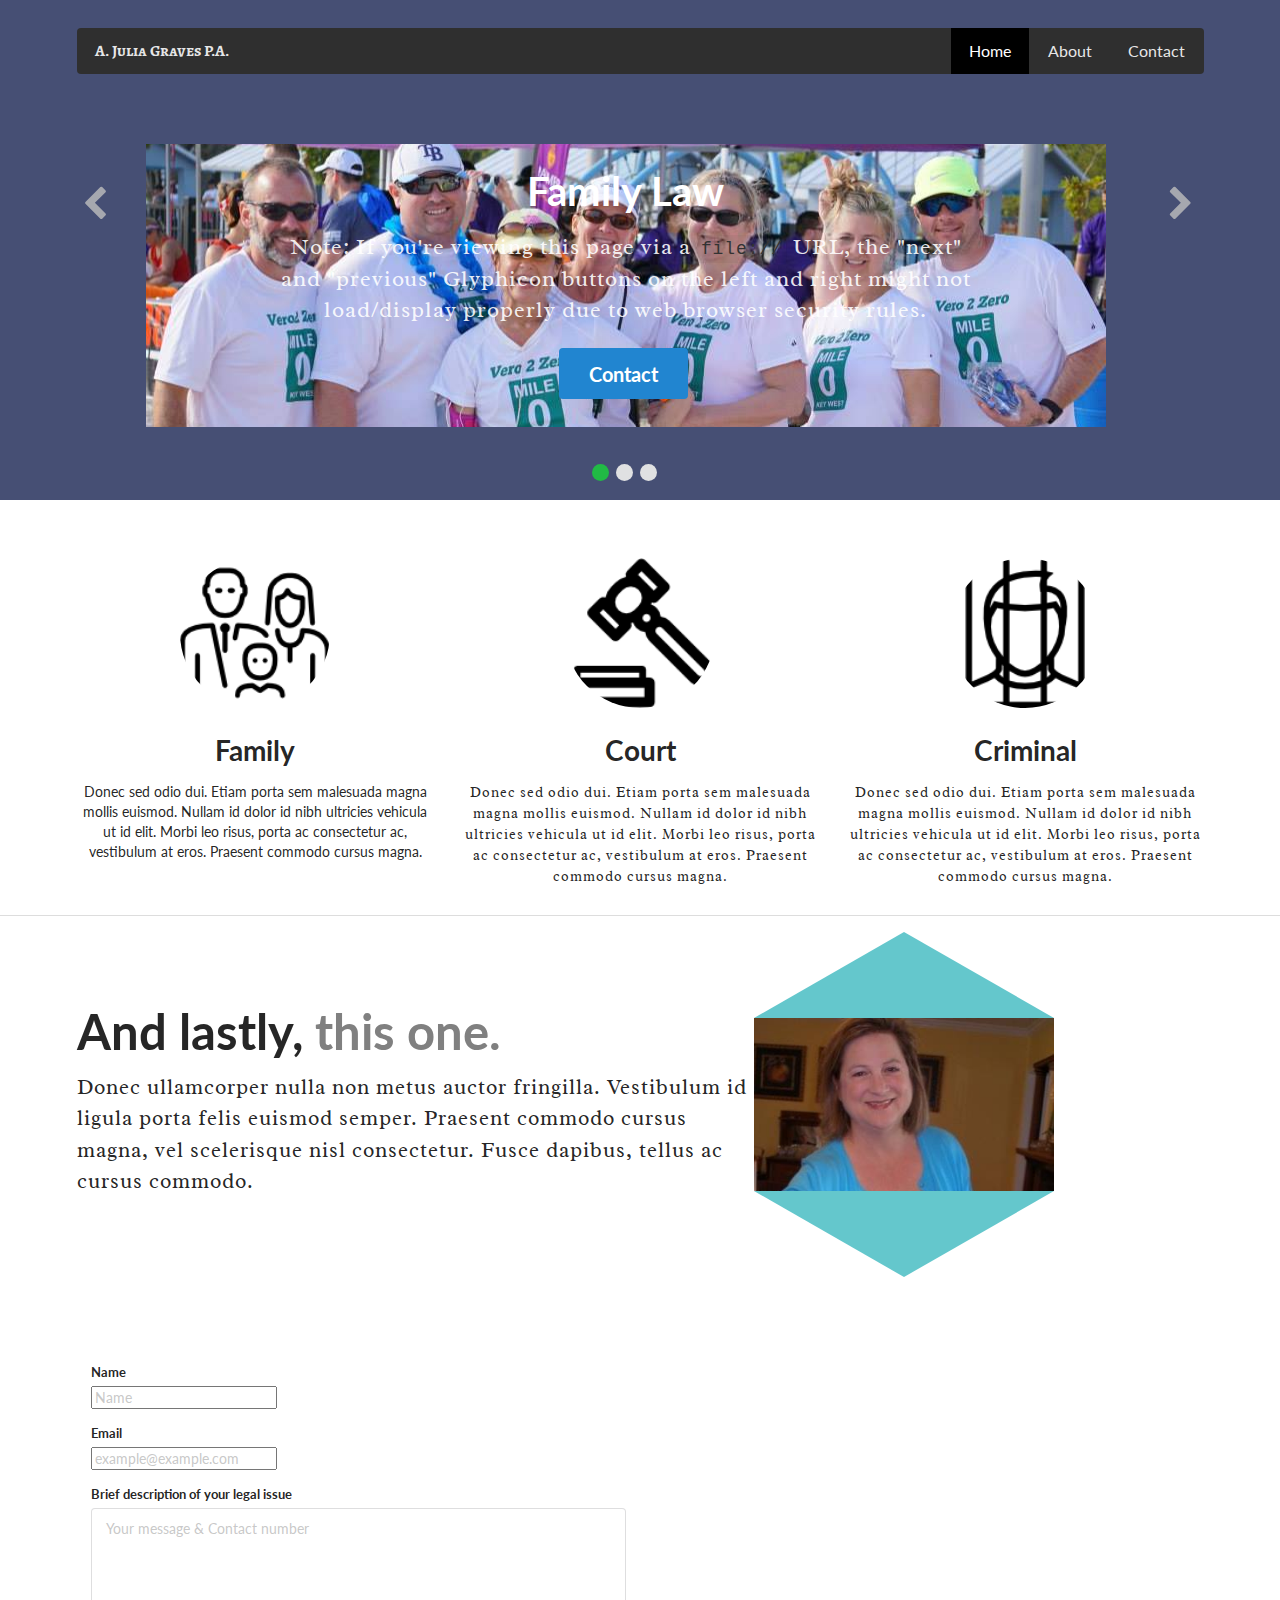
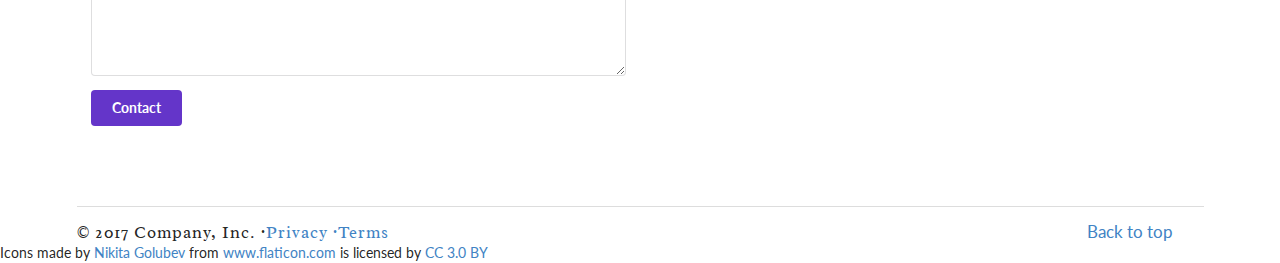
<file: semantic-ui-forest.com/index.html>
<!DOCTYPE html>
<html>

<head>
  <link href="https://fonts.googleapis.com/css?family=Alegreya+SC|Radley" rel="stylesheet">
  <link rel="stylesheet" href="style.css">
  <meta charset="utf-8" />
  <meta content="IE=edge,chrome=1" http-equiv="X-UA-Compatible" />
  <meta content="width=device-width, initial-scale=1, maximum-scale=2, user-scalable=no" name="viewport" />
  <meta content="Semantic-UI-Forest, collection of design, themes and templates for Semantic-UI." name="description" />
  <meta content="Semantic-UI, Theme, Design, Template" name="keywords" />
  <meta content="PPType" name="author" />
  <meta content="#ffffff" name="theme-color" />
  <title>Law Office of A. Julia Graves, P.A.</title>
  <link href="./static/dist/semantic-ui/semantic.min.css" rel="stylesheet" type="text/css" />
  <link href="./static/stylesheets/default.css" rel="stylesheet" type="text/css" />
  <link href="./static/stylesheets/pandoc-code-highlight.css" rel="stylesheet" type="text/css" />
  <script src="./static/dist/jquery/jquery.min.js"></script>
</head>

<body>
  <div class="container">
    <div class="ui inverted vertical center aligned segment" id="whole">
      <div class="ui container">
        <div class="ui black inverted borderless huge fluid menu">
          <a class="header item">A. Julia Graves P.A.</a>
          <div class="right menu"><a class="active item">Home</a><a href="#about" class="item">About</a>
          </div><a href="#form" class="item">Contact</a>
        </div>
      </div>
      <div class="ui grid">
        <div class="three column row" id="slide">
          <div class="active column" data-tab="1">
            <div id="firstSlidePic" class="ui inverted vertical center aligned segment">
              <div class="ui active text container">
                <h1 class="ui inverted header">
                  Family Law
                </h1>
                <p>Note: If you're viewing this page via a <code>file://</code> URL, the "next" and "previous" Glyphicon buttons
                  on the left and right might not load/display properly due to web browser security rules.
                </p>
                <a class="ui huge primary button" href="#form">Contact</a>
              </div>
            </div>
          </div>
          <div class="column" data-tab="2">
            <div id="secondSlidePic" class="ui inverted vertical center aligned segment">
              <div class="ui active text container">
                <h1 class="ui inverted header">
                  Criminal Law
                </h1>
                <p>
                  Cras justo odio, dapibus ac facilisis in, egestas eget quam. Donec id elit non mi porta gravida at eget metus. Nullam id
                  dolor id nibh ultricies vehicula ut id elit.
                </p>
                <a class="ui huge primary button" href="#form">Contact</a>
              </div>
            </div>
          </div>
          <div class="column" data-tab="3">
            <div id="thirdSlidePic" class="ui inverted vertical center aligned segment">
              <div class="ui active text container">
                <h1 class="ui inverted header">
                  We Are Here to Help
                </h1>
                <p>
                  Cras justo odio, dapibus ac facilisis in, egestas eget quam. Donec id elit non mi porta gravida at eget metus. Nullam id
                  dolor id nibh ultricies vehicula ut id elit.
                </p>
                <a class="ui huge primary button" href="#form">Contact</a>
              </div>
            </div>
          </div>
        </div>
        <div class="row" id="bubble">
          <div class="ui center aligned container">
            <div class="ui circular icon green mini button"></div>
            <div class="ui circular icon mini button"></div>
            <div class="ui circular icon mini button"></div>
          </div>
        </div>
      </div>
      <div class="ui grid" id="control">
        <div class="row">
          <div class="three wide left floated column">
            <div class="ui basic big button" id="left">
              <i class="left chevron big icon"></i>
            </div>
          </div>
          <div class="three wide right floated column">
            <div class="ui basic big button" id="right">
              <i class="right chevron big icon"></i>
            </div>
          </div>
        </div>
      </div>
    </div>
    <div class="ui section hidden divider"></div>
    <div class="ui three column center aligned stackable grid container">
      <div class="column">
        <img class="ui centered small circular image" src=" ./img/family.png " />
        <h1 class="ui header">
          Family
        </h1>
        <p></p>
        Donec sed odio dui. Etiam porta sem malesuada magna mollis euismod. Nullam id dolor id nibh ultricies vehicula ut id elit.
        Morbi leo risus, porta ac consectetur ac, vestibulum at eros. Praesent commodo cursus magna.
      </div>
      <div class="column">
        <img class="ui centered small circular image" src="./img/legal.png " />
        <h1 class="ui header">
          Court
        </h1>
        <p>
          Donec sed odio dui. Etiam porta sem malesuada magna mollis euismod. Nullam id dolor id nibh ultricies vehicula ut id elit.
          Morbi leo risus, porta ac consectetur ac, vestibulum at eros. Praesent commodo cursus magna.
        </p>
      </div>
      <div class="column">
        <img class="ui centered small circular image" src=" ./img/prisoner.png " />
        <h1 class="ui header ">
          Criminal
        </h1>
        <p>
          Donec sed odio dui. Etiam porta sem malesuada magna mollis euismod. Nullam id dolor id nibh ultricies vehicula ut id elit.
          Morbi leo risus, porta ac consectetur ac, vestibulum at eros. Praesent commodo cursus magna.
        </p>
      </div>
    </div>
    <div class="ui section divider "></div>
    <div class="ui grid container ">
      <div class="ui relaxed divided items ">

        <div class="item ">

          <div class="middle aligned content ">
            <h1 class="ui header ">
              And lastly, <span class="disabled ">this one.</span>
            </h1>
            <div class="description ">
              <p>
                Donec ullamcorper nulla non metus auctor fringilla. Vestibulum id ligula porta felis euismod semper. Praesent commodo cursus
                magna, vel scelerisque nisl consectetur. Fusce dapibus, tellus ac cursus commodo.
              </p>
            </div>
          </div>
          <div class="ui right floated large image ">
            <div class="ui grid">
              <div class="row">
                <div class="eight wide column">
                  <div class="hexagon pic">
                    <span class="top"></span>
                    <span class="bottom"></span>
                  </div>
                </div>
              </div>
            </div>
          </div>

        </div>
        <form id="form" action="https://formspree.io/ingram.george1@gmail.com " method="POST " class="ui grid form ">
          <!-- Change the email -->
          <div class="eight wide column ">
            <div class="field ">
              <label>Name</label>
              <input name="name " placeholder="Name " type="text ">
            </div>
            <div class="field ">
              <label>Email</label>
              <input name="email " placeholder="example@example.com " type="email ">
            </div>
            <div class="field ">
              <label>Brief description of your legal issue
                  </label>
              <textarea name="message " placeholder="Your message & Contact number "></textarea>
            </div>


            <button class="ui violet button " type="submit ">Contact</button>
          </div>
        </form>
      </div>
    </div>
    <div class="ui hidden divider "></div>
    <div class="ui footer container ">
      <div class="ui divider "></div>
      <div class="ui two column grid ">
        <div class="column ">
          <p>
            &copy; 2017 Company, Inc. ·<a href="carousel.html# ">Privacy  ·</a><a href="carousel.html# ">Terms</a>
          </p>
        </div>
        <div class="right floated two wide column ">
          <a href="carousel.html# ">Back to top</a>
        </div>
      </div>
    </div>
    <script src="./static/dist/semantic-ui/semantic.min.js "></script>
    <script src="script.js "></script>
  </div>
  <div>Icons made by <a href="https://www.flaticon.com/authors/nikita-golubev" title="Nikita Golubev">Nikita Golubev</a> from
    <a href="https://www.flaticon.com/" title="Flaticon">www.flaticon.com</a> is licensed by <a href="http://creativecommons.org/licenses/by/3.0/"
      title="Creative Commons BY 3.0" target="_blank">CC 3.0 BY</a></div>
</body>

</html>
</file>
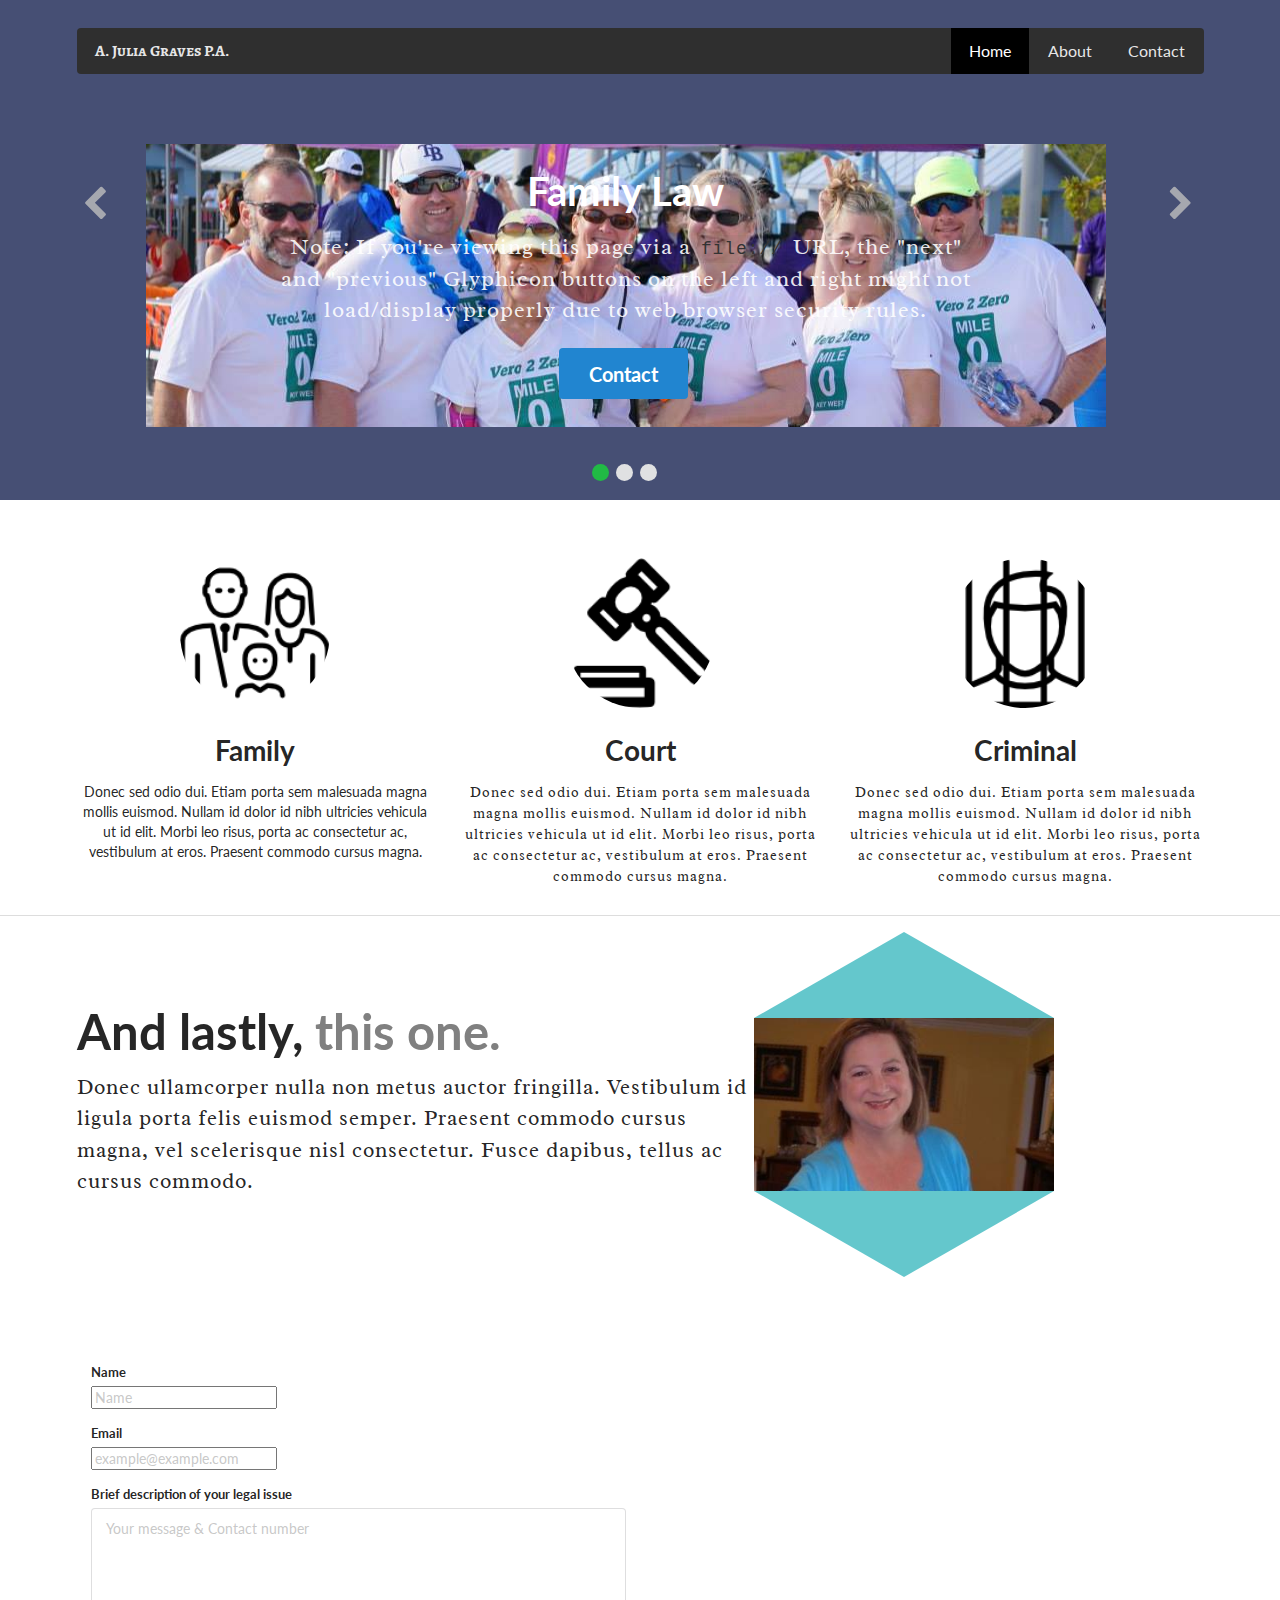
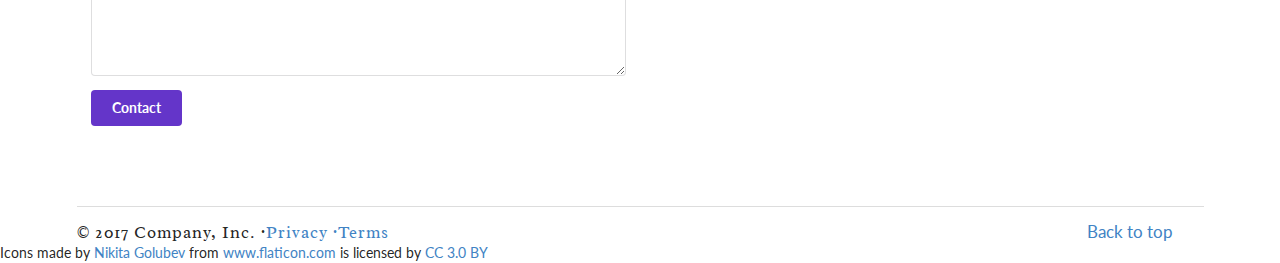
<file: semantic-ui-forest.com/templates/bootstrap/index.html>
<!DOCTYPE html>
<html>

<head>
  <link href="https://fonts.googleapis.com/css?family=Alegreya+SC|Radley" rel="stylesheet">
  <link rel="stylesheet" href="style.css">
  <meta charset="utf-8" />
  <meta content="IE=edge,chrome=1" http-equiv="X-UA-Compatible" />
  <meta content="width=device-width, initial-scale=1, maximum-scale=2, user-scalable=no" name="viewport" />
  <meta content="Semantic-UI-Forest, collection of design, themes and templates for Semantic-UI." name="description" />
  <meta content="Semantic-UI, Theme, Design, Template" name="keywords" />
  <meta content="PPType" name="author" />
  <meta content="#ffffff" name="theme-color" />
  <title>Law Office of A. Julia Graves, P.A.</title>
  <link href="../../static/dist/semantic-ui/semantic.min.css" rel="stylesheet" type="text/css" />
  <link href="../../static/stylesheets/default.css" rel="stylesheet" type="text/css" />
  <link href="../../static/stylesheets/pandoc-code-highlight.css" rel="stylesheet" type="text/css" />
  <script src="../../static/dist/jquery/jquery.min.js"></script>
</head>

<body>
  <div class="container">
    <div class="ui inverted vertical center aligned segment" id="whole">
      <div class="ui container">
        <div class="ui black inverted borderless huge fluid menu">
          <a class="header item">A. Julia Graves P.A.</a>
          <div class="right menu"><a class="active item">Home</a><a href="#about" class="item">About</a>
          </div><a href="#form" class="item">Contact</a>
        </div>
      </div>
      <div class="ui grid">
        <div class="three column row" id="slide">
          <div class="active column" data-tab="1">
            <div id="firstSlidePic" class="ui inverted vertical center aligned segment">
              <div class="ui active text container">
                <h1 class="ui inverted header">
                  Family Law
                </h1>
                <p>Note: If you're viewing this page via a <code>file://</code> URL, the "next" and "previous" Glyphicon buttons
                  on the left and right might not load/display properly due to web browser security rules.
                </p>
                <a class="ui huge primary button" href="#form">Contact</a>
              </div>
            </div>
          </div>
          <div class="column" data-tab="2">
            <div id="secondSlidePic" class="ui inverted vertical center aligned segment">
              <div class="ui active text container">
                <h1 class="ui inverted header">
                  Criminal Law
                </h1>
                <p>
                  Cras justo odio, dapibus ac facilisis in, egestas eget quam. Donec id elit non mi porta gravida at eget metus. Nullam id
                  dolor id nibh ultricies vehicula ut id elit.
                </p>
                <a class="ui huge primary button" href="#form">Contact</a>
              </div>
            </div>
          </div>
          <div class="column" data-tab="3">
            <div id="thirdSlidePic" class="ui inverted vertical center aligned segment">
              <div class="ui active text container">
                <h1 class="ui inverted header">
                  We Are Here to Help
                </h1>
                <p>
                  Cras justo odio, dapibus ac facilisis in, egestas eget quam. Donec id elit non mi porta gravida at eget metus. Nullam id
                  dolor id nibh ultricies vehicula ut id elit.
                </p>
                <a class="ui huge primary button" href="#form">Contact</a>
              </div>
            </div>
          </div>
        </div>
        <div class="row" id="bubble">
          <div class="ui center aligned container">
            <div class="ui circular icon green mini button"></div>
            <div class="ui circular icon mini button"></div>
            <div class="ui circular icon mini button"></div>
          </div>
        </div>
      </div>
      <div class="ui grid" id="control">
        <div class="row">
          <div class="three wide left floated column">
            <div class="ui basic big button" id="left">
              <i class="left chevron big icon"></i>
            </div>
          </div>
          <div class="three wide right floated column">
            <div class="ui basic big button" id="right">
              <i class="right chevron big icon"></i>
            </div>
          </div>
        </div>
      </div>
    </div>
    <div class="ui section hidden divider"></div>
    <div class="ui three column center aligned stackable grid container">
      <div class="column">
        <img class="ui centered small circular image" src=" ./img/family.png " />
        <h1 class="ui header">
          Family
        </h1>
        <p></p>
        Donec sed odio dui. Etiam porta sem malesuada magna mollis euismod. Nullam id dolor id nibh ultricies vehicula ut id elit.
        Morbi leo risus, porta ac consectetur ac, vestibulum at eros. Praesent commodo cursus magna.
      </div>
      <div class="column">
        <img class="ui centered small circular image" src="./img/legal.png " />
        <h1 class="ui header">
          Court
        </h1>
        <p>
          Donec sed odio dui. Etiam porta sem malesuada magna mollis euismod. Nullam id dolor id nibh ultricies vehicula ut id elit.
          Morbi leo risus, porta ac consectetur ac, vestibulum at eros. Praesent commodo cursus magna.
        </p>
      </div>
      <div class="column">
        <img class="ui centered small circular image" src=" ./img/prisoner.png " />
        <h1 class="ui header ">
          Criminal
        </h1>
        <p>
          Donec sed odio dui. Etiam porta sem malesuada magna mollis euismod. Nullam id dolor id nibh ultricies vehicula ut id elit.
          Morbi leo risus, porta ac consectetur ac, vestibulum at eros. Praesent commodo cursus magna.
        </p>
      </div>
    </div>
    <div class="ui section divider "></div>
    <div class="ui grid container ">
      <div class="ui relaxed divided items ">

        <div class="item ">

          <div class="middle aligned content ">
            <h1 class="ui header ">
              And lastly, <span class="disabled ">this one.</span>
            </h1>
            <div class="description ">
              <p>
                Donec ullamcorper nulla non metus auctor fringilla. Vestibulum id ligula porta felis euismod semper. Praesent commodo cursus
                magna, vel scelerisque nisl consectetur. Fusce dapibus, tellus ac cursus commodo.
              </p>
            </div>
          </div>
          <div class="ui right floated large image ">
            <div class="ui grid">
              <div class="row">
                <div class="eight wide column">
                  <div class="hexagon pic">
                    <span class="top"></span>
                    <span class="bottom"></span>
                  </div>
                </div>
              </div>
            </div>
          </div>

        </div>
        <form id="form" action="https://formspree.io/ingram.george1@gmail.com " method="POST " class="ui grid form ">
          <!-- Change the email -->
          <div class="eight wide column ">
            <div class="field ">
              <label>Name</label>
              <input name="name " placeholder="Name " type="text ">
            </div>
            <div class="field ">
              <label>Email</label>
              <input name="email " placeholder="example@example.com " type="email ">
            </div>
            <div class="field ">
              <label>Brief description of your legal issue
                  </label>
              <textarea name="message " placeholder="Your message & Contact number "></textarea>
            </div>


            <button class="ui violet button " type="submit ">Contact</button>
          </div>
        </form>
      </div>
    </div>
    <div class="ui hidden divider "></div>
    <div class="ui footer container ">
      <div class="ui divider "></div>
      <div class="ui two column grid ">
        <div class="column ">
          <p>
            &copy; 2017 Company, Inc. ·<a href="carousel.html# ">Privacy  ·</a><a href="carousel.html# ">Terms</a>
          </p>
        </div>
        <div class="right floated two wide column ">
          <a href="carousel.html# ">Back to top</a>
        </div>
      </div>
    </div>
    <script src="../../static/dist/semantic-ui/semantic.min.js "></script>
    <script src="script.js "></script>
  </div>
  <div>Icons made by <a href="https://www.flaticon.com/authors/nikita-golubev" title="Nikita Golubev">Nikita Golubev</a> from
    <a href="https://www.flaticon.com/" title="Flaticon">www.flaticon.com</a> is licensed by <a href="http://creativecommons.org/licenses/by/3.0/"
      title="Creative Commons BY 3.0" target="_blank">CC 3.0 BY</a></div>
</body>

</html>
</file>
<file: semantic-ui-forest.com/style.css>
body .ui.inverted.segment {
  background-color: rgb(70, 79, 116);
}

#whole.segment {
  height: 500px;
}

.ui.borderless.inverted.menu {
  background-color: #2f2f2f;
  border-radius: 4px;
}
.ui.borderless.inverted.menu .active.item {
  background-color: black;
}
p {
  font-family: 'Radley', serif;
  letter-spacing: 1px;
}

p code {
  background-color: white;
  border-radius: 4px;
}
#firstSlidePic {
  background-image: url('./img/pic2.jpg');
  background-position: center;
  background-repeat: no-repeat;
  background-size: auto;
  background-position-y: 20%;
}
#secondSlidePic {
  background-image: url('./img/pic3.jpeg');
  background-position: center;
  background-repeat: no-repeat;
  background-size: 80%;
}
#thirdSlidePic {
  background-image: url('./img/pic4.jpeg');
  background-position: center;
  background-repeat: no-repeat;
  background-size: 80%;
}

#slide.row {
  width: 300vw !important;
  overflow: hidden;
  position: absolute;
  margin-top: 5em;
}
#slide.row .column {
  padding: 0 !important;
}
#slide.row .column h1.header {
  font-size: 2.5em;
}
#slide.row .column p {
  font-size: 1.4em;
  line-height: 1.4;
}

#control.grid {
  position: relative;
  top: 7em;
}
#control.grid .ui.button {
  box-shadow: none;
}
#control.grid .ui.button:hover {
  background: transparent !important;
}
#control.grid .ui.button .icon {
  color: #bfbfbf;
}
#control.grid .ui.button .icon:hover {
  background: transparent;
  color: white;
}
.hexagon {
  position: relative;
  width: 300px;
  height: 173.21px;
  background-image: url('./img/judy.jpg');
  background-size: cover;
  margin: 86.6px 0;
}

.hexagon:before,
.hexagon:after {
  content: '';
  position: absolute;
  width: 0;
  border-left: 150px solid transparent;
  border-right: 150px solid transparent;
}

.hexagon:before {
  bottom: 100%;
  border-bottom: 86.6px solid #64c7cc;
}

.hexagon:after {
  top: 100%;
  width: 0;
  border-top: 86.6px solid #64c7cc;
}

#bubble.row {
  position: absolute;
  bottom: 0;
}

.ui.grid .ui.items .item .content {
  align-self: center;
}
.ui.grid .ui.items .item .content h1 {
  font-size: 3.5em;
}
.ui.grid .ui.items .item .content h1 span.disabled {
  color: grey;
}
.ui.grid .ui.items .item .content p {
  font-size: 1.5em;
  line-height: 1.5;
}
form.ui.grid {
  margin: 50px 0;
}

.ui.footer.container {
  font-size: 1.2em;
}

a.header.item {
  font-family: 'Alegreya SC', serif;
}
a {
  text-decoration: none;
}
</file>
<file: semantic-ui-forest.com/static/stylesheets/default.css>
@charset "UTF-8";
/* Some mixins */
/* Basic style for some HTML elements */
body {
  -webkit-font-smoothing: antialiased;
  -moz-osx-font-smoothing: grayscale;
  text-rendering: optimizeLegibility; }

footer.center.aligned p {
  text-align: center; }
footer p {
  color: rgba(255, 255, 255, 0.5); }

ul,
ol {
  padding-left: 2rem; }

p {
  line-height: 1.5rem; }
  [lang='cn'] p {
    text-align: justify; }

hr {
  display: block;
  height: 1px;
  border: 0;
  border-bottom: 3px double #EEE;
  margin: 1rem 0;
  padding: 0; }
  hr.plain {
    border-bottom: 1px solid #DDD; }

/* blockquote styles comes from bootstrap */
blockquote {
  padding: 0.6rem 1rem 0.4rem;
  margin: 0 0 0.8rem;
  border-left: 3px solid #eee; }
  blockquote p {
    line-height: 1.2rem;
    margin-bottom: 0.3rem;
    text-align: start !important; }
    blockquote p:last-child {
      margin-bottom: 0; }
  blockquote ul:last-child,
  blockquote ol:last-child {
    margin-bottom: 0; }
  blockquote footer,
  blockquote small,
  blockquote .small {
    margin-bottom: 0.5rem;
    display: block;
    font-size: 80%;
    line-height: 1.42857;
    color: #999;
    padding: 0; }
  blockquote footer:before,
  blockquote small:before,
  blockquote .small:before {
    content: "— "; }
  blockquote cite:before {
    content: "«"; }
  blockquote cite:after {
    content: "»"; }

img {
  width: 100%; }
  img.logo {
    width: 200px;
    margin: 3rem 0 1rem; }

nav.ui.menu {
  border-radius: 0; }
  nav.ui.menu.ui.container > a.item:first-child {
    margin-left: -1.14286em; }
  nav.ui.menu.ui.container > .right.menu > a.item:last-child {
    padding-right: 0; }

/* Styles for semantic-ui elements */
.ui.alternative.segment {
  background: #FFFFFF; }
.ui.vertical.stripe.segment {
  padding: 4rem 0; }
.ui.vertical.segment {
  padding: 2rem 0; }

.ui.menu {
  border-radius: 0;
  box-shadow: none;
  margin-bottom: 0;
  -moz-font-feature-settings: "smcp" 0, "onum" 0;
  -ms-font-feature-settings: "smcp" 0, "onum" 0;
  -o-font-feature-settings: "smcp" 0, "onum" 0;
  -webkit-font-feature-settings: "smcp" 0, "onum" 0;
  font-feature-settings: "smcp" 0, "onum" 0; }
  .ui.menu form {
    font-size: 14px; }
  .ui.menu input {
    -moz-font-feature-settings: "smcp" 0, "onum" 0;
    -ms-font-feature-settings: "smcp" 0, "onum" 0;
    -o-font-feature-settings: "smcp" 0, "onum" 0;
    -webkit-font-feature-settings: "smcp" 0, "onum" 0;
    font-feature-settings: "smcp" 0, "onum" 0;
    font-size: 14px; }

.ui.progress {
  margin: 1rem 0; }
  .ui.progress .ui.label {
    font-size: 0.8rem;
    padding-top: 0.5rem;
    padding-bottom: 0.2rem; }

.ui.article.segment {
  font-feature-settings: "onum" 0;
  box-shadow: 3px 3px 5px rgba(0, 0, 0, 0.65);
  margin: 1.5rem 0 2.5rem 0;
  padding-top: 2rem; }
.ui.article > .ui.grid > .row.article-head {
  padding-bottom: 1rem; }
.ui.article > .ui.grid > .row.article-body {
  padding-top: 0; }
  .ui.article > .ui.grid > .row.article-body > aside {
    display: table; }
    .ui.article > .ui.grid > .row.article-body > aside > .ui.header {
      margin-bottom: 0.2rem; }
    .ui.article > .ui.grid > .row.article-body > aside > .ui.list {
      margin-top: 0.5rem;
      margin-bottom: 0.5rem; }
  .ui.article > .ui.grid > .row.article-body .ui.header a {
    color: inherit; }

/* Position, width, margin modifications for right rail */
.right.rail .header {
  margin-top: 3em !important; }

.ui.demo.container .tab .example {
  margin: 2em 0em;
  padding: 2em 0em;
  position: relative; }
.ui.demo.container .tab .example:last-child:not(.position) {
  padding-bottom: auto; }
.ui.demo.container.basic.segment {
  padding-left: 0em; }

/* Width and position on <- 768 - 992 - 1200 -> px screens */
@media only screen and (min-width: 1200px) {
  .right.rail {
    left: 827px !important; }

  .ui.demo.container {
    margin-left: calc((100% - 1127px)/2) !important;
    margin-right: 387px !important; }
    .ui.demo.container > .tab {
      width: 827px; }

  #content .vertical.segment:not(.center) .container {
    width: 827px;
    margin-left: calc((100% - 1127px)/2) !important; } }
@media only screen and (min-width: 992px) and (max-width: 1199px) {
  .right.rail {
    left: 732px !important;
    width: 200px !important; }

  .ui.demo.container {
    margin-left: calc((100% - 933px)/2) !important;
    margin-right: 250px !important; }
    .ui.demo.container > .tab {
      width: 732px; }

  #content .vertical.segment:not(.center) .container {
    width: 732px;
    margin-left: calc((100% - 933px)/2) !important; } }
@media only screen and (min-width: 768px) and (max-width: 991px) {
  .right.rail {
    left: 550px !important;
    width: 160px !important; }

  .ui.demo.container {
    margin-left: calc((100% - 723px)/2) !important;
    margin-right: 250 !important; }
    .ui.demo.container > .tab {
      width: 550px; }

  #content .vertical.segment:not(.center) .container {
    width: 550px;
    margin-left: calc((100% - 723px)/2) !important; } }
@media only screen and (max-width: 767px) {
  .right.rail {
    display: none; }

  .ui.demo.container {
    margin-left: auto;
    margin-right: auto; }
    .ui.demo.container > .tab {
      width: auto; }

  #content .vertical.segment .container {
    width: auto; } }
/* Enable smallcaps and oldstyle-number OpenType features for English */
[lang='en'] {
  -moz-font-feature-settings: "smcp" 0, "onum" 1;
  -ms-font-feature-settings: "smcp" 0, "onum" 1;
  -o-font-feature-settings: "smcp" 0, "onum" 1;
  -webkit-font-feature-settings: "smcp" 0, "onum" 1;
  font-feature-settings: "smcp" 0, "onum" 1; }

/* Disable smallcaps and oldstyle-number OpenType features for Chinese */
[lang='cn'] {
  -moz-font-feature-settings: "smcp" 0, "onum" 0;
  -ms-font-feature-settings: "smcp" 0, "onum" 0;
  -o-font-feature-settings: "smcp" 0, "onum" 0;
  -webkit-font-feature-settings: "smcp" 0, "onum" 0;
  font-feature-settings: "smcp" 0, "onum" 0; }

/* TeX and LaTeX Logo in HTML */
.tex sub {
  text-transform: uppercase;
  top: auto;
  bottom: auto; }

.latex sub,
.latex sup {
  text-transform: uppercase;
  top: auto;
  bottom: auto; }

.tex sub,
.latex sub {
  vertical-align: -0.5ex;
  margin-left: -0.1667rem;
  margin-right: -0.125rem; }

.tex,
.latex,
.tex sub,
.latex sub {
  font-size: 1rem; }

/* disqus comment div */
#disqus_thread {
  margin-top: 2rem; }

@media only screen and (max-width: 767px) {
  .desktop-only {
    display: none; }

  .ui.menu .item.desktop-only {
    display: none; }

  .ui[class*="padded"].segment {
    padding: 1.5rem; }

  .ui.grid .ui.stackable.grid {
    margin-left: 0 !important;
    margin-right: 0 !important; } }
</file>
<file: semantic-ui-forest.com/static/stylesheets/pandoc-code-highlight.css>
/* pandoc code highlight */
p code, li code {
  font-size: 80%;
  color: #333333;
  background-color: RGBA(0, 0, 0, 0.04);
  padding: 4px; }

pre.sourceCode {
  font-size: 80%;
  color: #333333;
  background-color: RGBA(0, 0, 0, 0.04);
  padding: 16px; }

/* Pandoc code highligh */
table.sourceCode, tr.sourceCode {
  margin: 0;
  padding: 0;
  vertical-align: baseline;
  border: none; }

td.lineNumbers, td.sourceCode {
  margin: 0;
  padding: 0;
  vertical-align: baseline;
  border: none; }

table.sourceCode {
  width: 100%;
  line-height: 100%; }

td.lineNumbers {
  text-align: right;
  padding-right: 4px;
  padding-left: 4px;
  color: #AAAAAA;
  border-right: 1px solid #AAAAAA; }
td.sourceCode {
  padding-left: 5px; }

code > span.kw {
  color: #007020;
  font-weight: bold; }
code > span.dt {
  color: #902000; }
code > span.dv, code > span.bn, code > span.fl {
  color: #40A070; }
code > span.ch, code > span.st {
  color: #4070A0; }
code > span.co {
  color: #60A0B0;
  font-style: italic; }
code > span.ot {
  color: #007020; }
code > span.al {
  color: #FF0000;
  font-weight: bold; }
code > span.fu {
  color: #06287e; }
code > span.er {
  color: #FF0000;
  font-weight: bold; }

pre {
  background-color: transparent;
  border: 0px; }

.footnotes > hr {
  border-top: dashed 1px #DDD;
  border-bottom: none; }
</file>
<file: semantic-ui-forest.com/templates/bootstrap/style.css>
body .ui.inverted.segment {
  background-color: rgb(70, 79, 116);
}

#whole.segment {
  height: 500px;
}

.ui.borderless.inverted.menu {
  background-color: #2f2f2f;
  border-radius: 4px;
}
.ui.borderless.inverted.menu .active.item {
  background-color: black;
}
p {
  font-family: 'Radley', serif;
  letter-spacing: 1px;
}

p code {
  background-color: white;
  border-radius: 4px;
}
#firstSlidePic {
  background-image: url('./img/pic2.jpg');
  background-position: center;
  background-repeat: no-repeat;
  background-size: auto;
  background-position-y: 20%;
}
#secondSlidePic {
  background-image: url('./img/pic3.jpeg');
  background-position: center;
  background-repeat: no-repeat;
  background-size: 80%;
}
#thirdSlidePic {
  background-image: url('./img/pic4.jpeg');
  background-position: center;
  background-repeat: no-repeat;
  background-size: 80%;
}

#slide.row {
  width: 300vw !important;
  overflow: hidden;
  position: absolute;
  margin-top: 5em;
}
#slide.row .column {
  padding: 0 !important;
}
#slide.row .column h1.header {
  font-size: 2.5em;
}
#slide.row .column p {
  font-size: 1.4em;
  line-height: 1.4;
}

#control.grid {
  position: relative;
  top: 7em;
}
#control.grid .ui.button {
  box-shadow: none;
}
#control.grid .ui.button:hover {
  background: transparent !important;
}
#control.grid .ui.button .icon {
  color: #bfbfbf;
}
#control.grid .ui.button .icon:hover {
  background: transparent;
  color: white;
}
.hexagon {
  position: relative;
  width: 300px;
  height: 173.21px;
  background-image: url('./img/judy.jpg');
  background-size: cover;
  margin: 86.6px 0;
}

.hexagon:before,
.hexagon:after {
  content: '';
  position: absolute;
  width: 0;
  border-left: 150px solid transparent;
  border-right: 150px solid transparent;
}

.hexagon:before {
  bottom: 100%;
  border-bottom: 86.6px solid #64c7cc;
}

.hexagon:after {
  top: 100%;
  width: 0;
  border-top: 86.6px solid #64c7cc;
}

#bubble.row {
  position: absolute;
  bottom: 0;
}

.ui.grid .ui.items .item .content {
  align-self: center;
}
.ui.grid .ui.items .item .content h1 {
  font-size: 3.5em;
}
.ui.grid .ui.items .item .content h1 span.disabled {
  color: grey;
}
.ui.grid .ui.items .item .content p {
  font-size: 1.5em;
  line-height: 1.5;
}
form.ui.grid {
  margin: 50px 0;
}

.ui.footer.container {
  font-size: 1.2em;
}

a.header.item {
  font-family: 'Alegreya SC', serif;
}
a {
  text-decoration: none;
}
</file>
